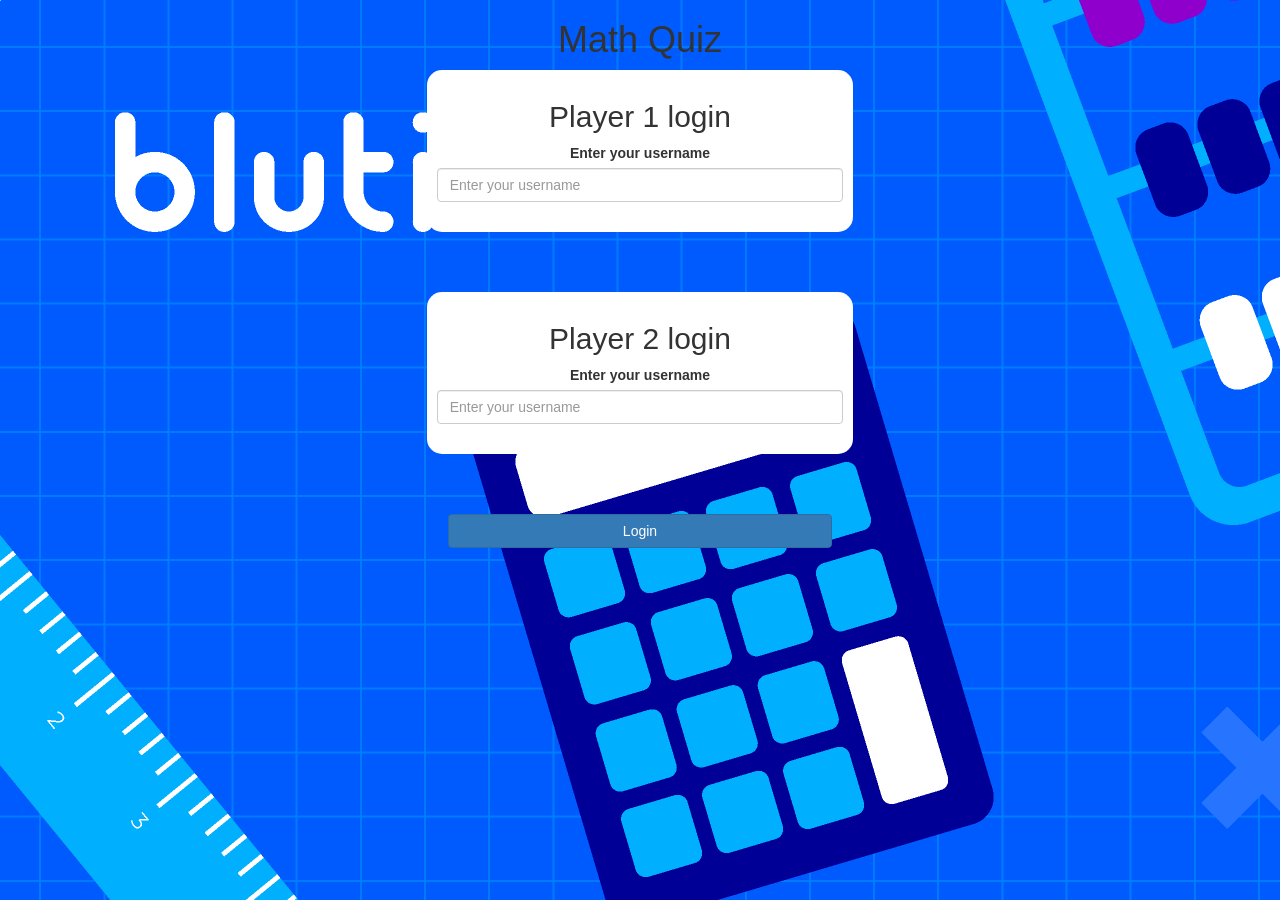
<file: index.html>
<!DOCTYPE html>
<html>
<head>
	<title>Math Quiz</title>

<meta name="viewport" content="width=device-width, initial-scale=1">
<link rel="stylesheet" href="https://maxcdn.bootstrapcdn.com/bootstrap/3.4.0/css/bootstrap.min.css">
<script src="https://ajax.googleapis.com/ajax/libs/jquery/3.4.1/jquery.min.js"></script>
<script src="https://maxcdn.bootstrapcdn.com/bootstrap/3.4.0/js/bootstrap.min.js"></script>

<link rel="stylesheet" type="text/css" href="game.css">

<script src="math_quiz_login.js"></script>
</head>
<body>
<center>
<h1>Math Quiz</h1>
<div class="col-lg-4 col-md-4 col-sm-8 col-xs-12 login_div1">
<h2>Player 1 login</h2>
<label>Enter your username</label>
<input type="text" id="player_1_name_input" placeholder="Enter your username" class="form-control">
<br>
</div>
<br>
<br>
<br>
<div class="col-lg-4 col-md-4 col-sm-8 col-xs-12 login_div2">
<h2>Player 2 login</h2>
<label>Enter your username</label>
<input type="text" id="player_2_name_input" class="form-control" placeholder="Enter your username">
<br>
</div>
<br>
<br>
<br>
<button type="button" onclick="login()" id="login" class="btn btn-primary" style="width:30%;">Login</button>
</center>
</body>
</html>
</file>
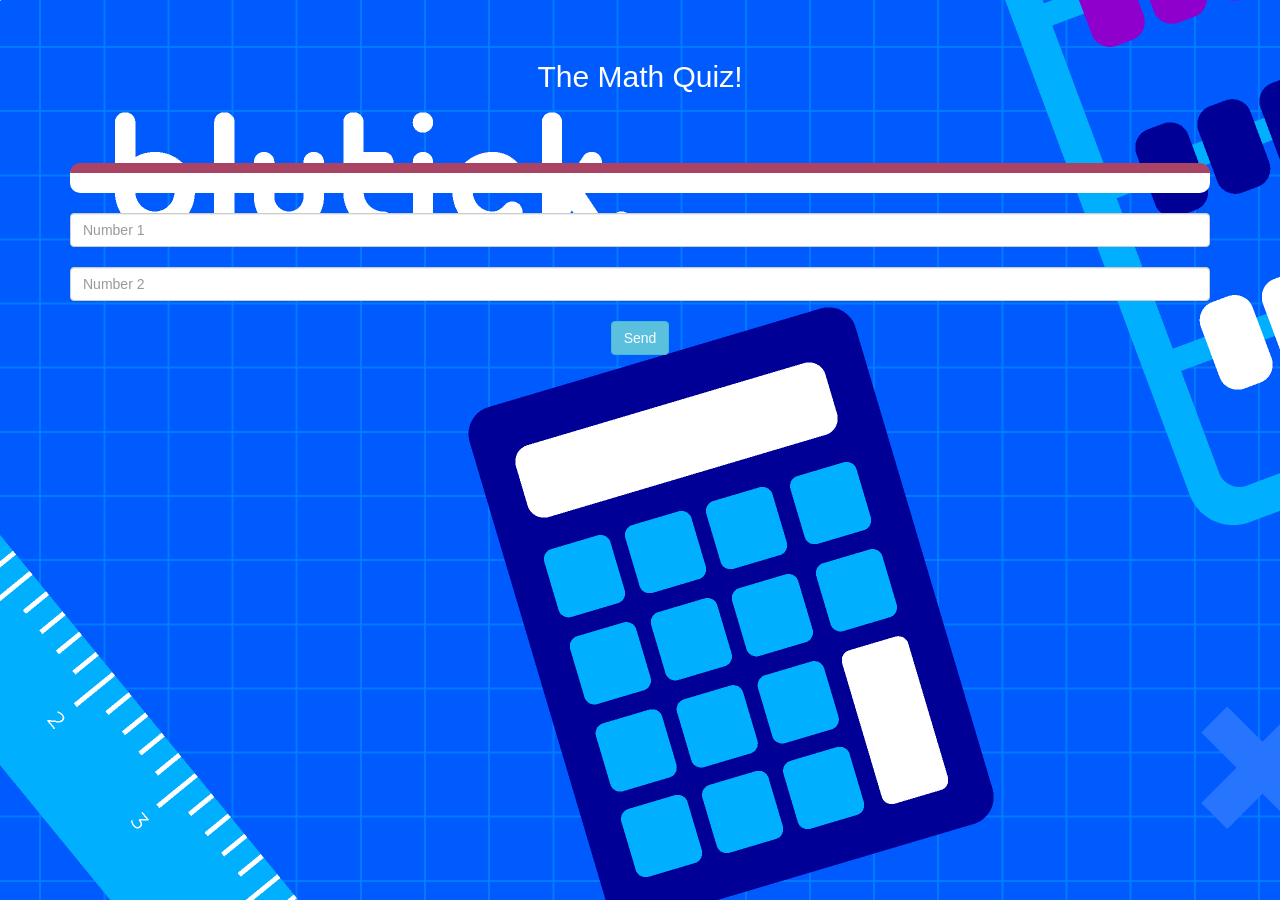
<file: game_page.html>
<!DOCTYPE html>
<html>
<head>
	<title>Math Quiz</title>

<meta name="viewport" content="width=device-width, initial-scale=1">
<link rel="stylesheet" href="https://maxcdn.bootstrapcdn.com/bootstrap/3.4.0/css/bootstrap.min.css">
<script src="https://ajax.googleapis.com/ajax/libs/jquery/3.4.1/jquery.min.js"></script>
<script src="https://maxcdn.bootstrapcdn.com/bootstrap/3.4.0/js/bootstrap.min.js"></script>

<link rel="stylesheet" type="text/css" href="game.css">

<script src="math_quiz_game.js"></script>
</head>
<body>
    <h4 id="player_1_name"></h4> <span id="player_1_score"></span>
    <br>
    <h4 id="player_2_name"></h4> <span id="player_2_score"></span>
    <div class="container">
    <center>
        <h2 style="color:white;">The Math Quiz!</h2>
        <br>
        <h3 id="question-turn"></h3>
        <h3 id="answer-turn"></h3>
        <br>
        <div id="output"></div>
        <br>
        <input id="number_1" type="text" placeholder="Number 1" class="form-control">
        <br>
        <input id="number_2" type="text" placeholder="Number 2" class="form-control">
        <br>
        <button type="button" class="btn btn-info" id="Send" onclick="send()">Send</button>
    </center>
    </div>
</body>
</file>
<file: game.css>
body
{
	background-image:url("math!.png");

}

	.login_div1 , .login_div2
	{
		background: white;
		padding: 10px;
		float: none;
		border-radius: 15px;
	}


#player1_name , #player2_name
{
	display: inline-block;
	margin-left: 20px;
}
#word
{
	width: 60%;
}
#word_display
{
	letter-spacing: 5px;
}
#output
{
background: white;
border-radius: 10px;
border-top: 10px solid #AA4465;
padding: 10px;
float: none;
text-align: left;
}
</file>
